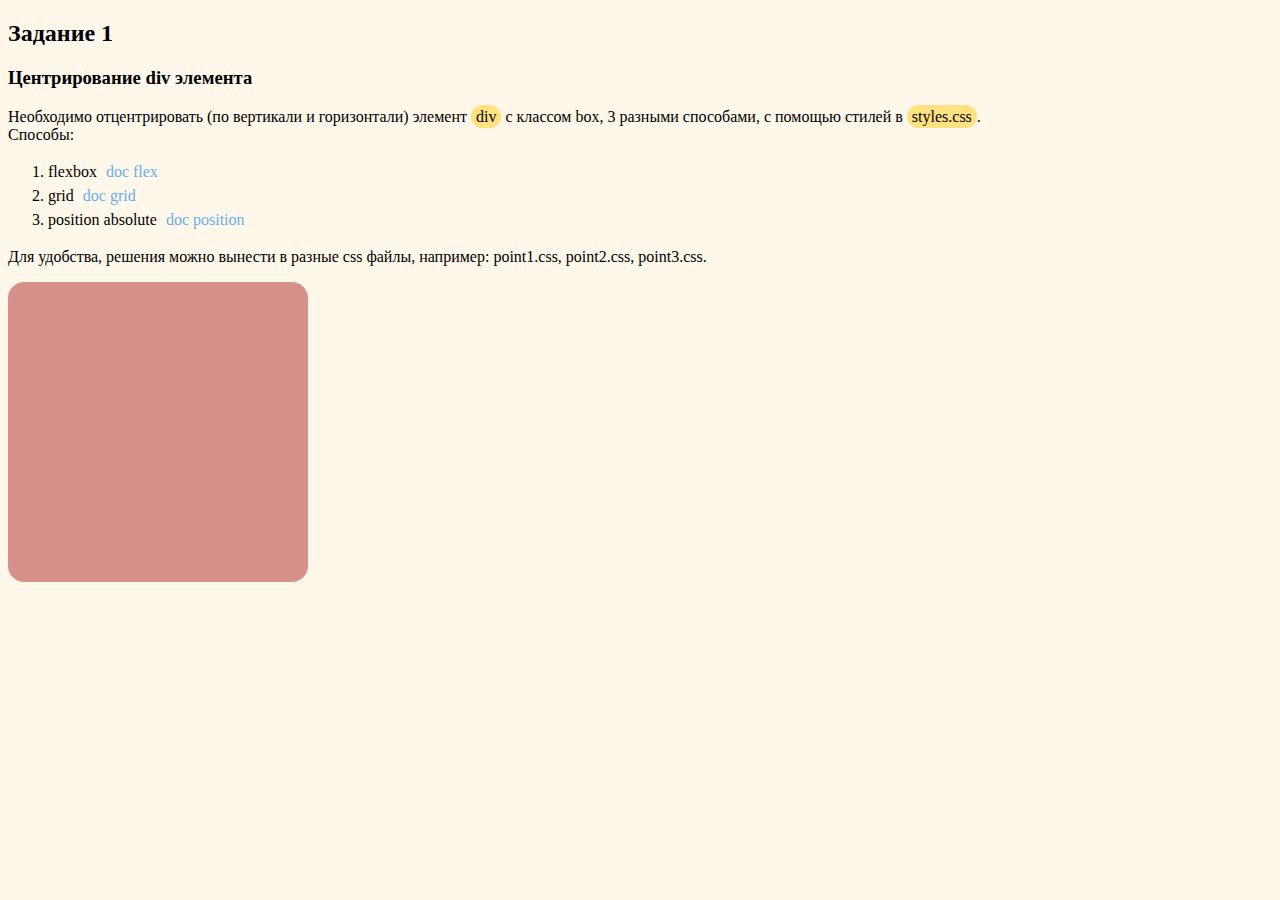
<file: styles/task1/index.html>
<!DOCTYPE html>
<html lang="en">

<head>
  <meta charset="UTF-8">
  <meta name="viewport" content="width=device-width, initial-scale=1.0">
  <title>Задание 1</title>
  <link rel="stylesheet" href="./styles.css">
</head>

<body>

  <div>
    <h2>Задание 1</h2>
    <h3>Центрирование div элемента</h3>
    <p>
      Необходимо отцентрировать (по вертикали и горизонтали) элемент <span class="code">div</span> с классом box, 3
      разными способами, с помощью стилей в <span class="code">styles.css</span>. <br>
      Способы:
    </p>
    <ol>
      <li>flexbox <a href="https://developer.mozilla.org/ru/docs/Web/CSS/flex" target="_blank">doc flex</a></li>
      <li>grid <a href="https://developer.mozilla.org/ru/docs/Web/CSS/CSS_grid_layout" target="_blank">doc grid</a></li>
      <li>position absolute <a href="https://developer.mozilla.org/ru/docs/Web/CSS/position" target="_blank">doc
          position</a></li>
    </ol>
    <p>Для удобства, решения можно вынести в разные css файлы, например: point1.css, point2.css, point3.css.</p>
  </div>

  <div class="container">
    <div class="box">

    </div>
  </div>

</body>

</html>
</file>
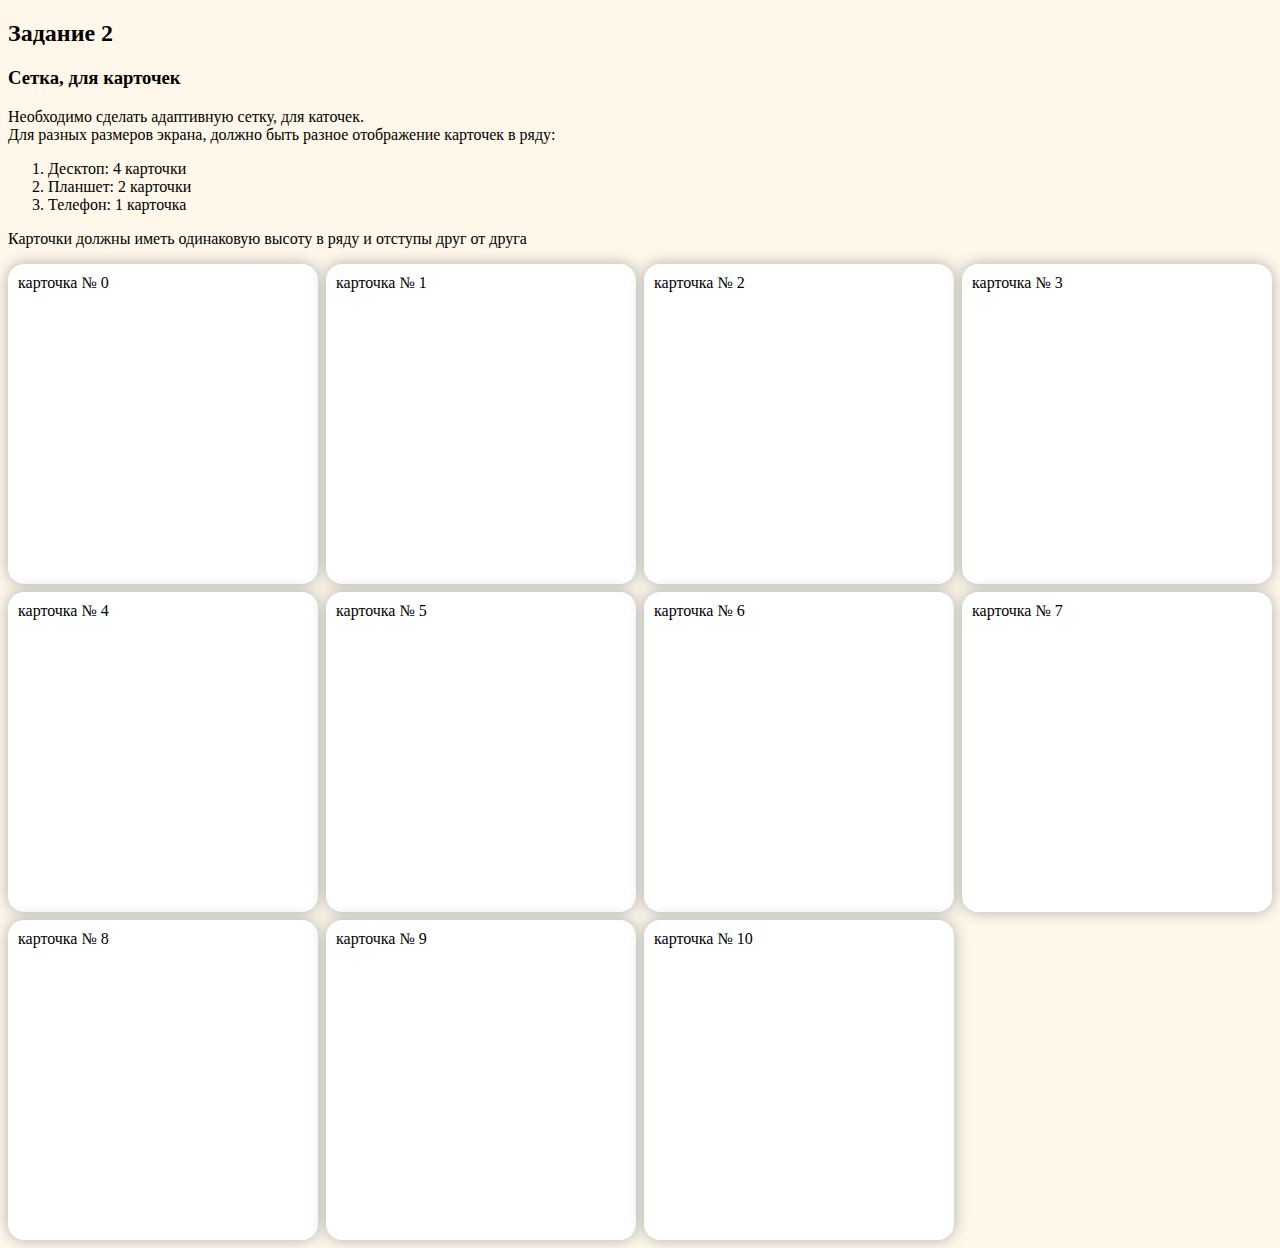
<file: styles/task2/index.html>
<!DOCTYPE html>
<html lang="en">

<head>
  <meta charset="UTF-8">
  <meta name="viewport" content="width=device-width, initial-scale=1.0">
  <title>Задание 2</title>
  <link rel="stylesheet" href="./styles.css">
</head>

<body>

  <div>
    <h2>Задание 2</h2>
    <h3>Сетка, для карточек</h3>
    <p>
      Необходимо сделать адаптивную сетку, для каточек. <br>
      Для разных размеров экрана, должно быть разное отображение карточек в ряду:
    </p>
    <ol>
      <li>Десктоп: 4 карточки</li>
      <li>Планшет: 2 карточки</li>
      <li>Телефон: 1 карточка</li>
    </ol>
    <p>Карточки должны иметь одинаковую высоту в ряду и отступы друг от друга</p>
  </div>

  <div id="container" class="container">

  </div>

  <script>
    document.addEventListener("DOMContentLoaded", () => {
      const $container = document.querySelector("#container");
      const childCount = 10;
      for (let i = 0; i <= childCount; i++) {
        const card = document.createElement('div');
        card.className = 'card';
        card.innerText = `карточка № ${i}`;
        $container.appendChild(card);
      }
    });
  </script>
</body>

</html>
</file>
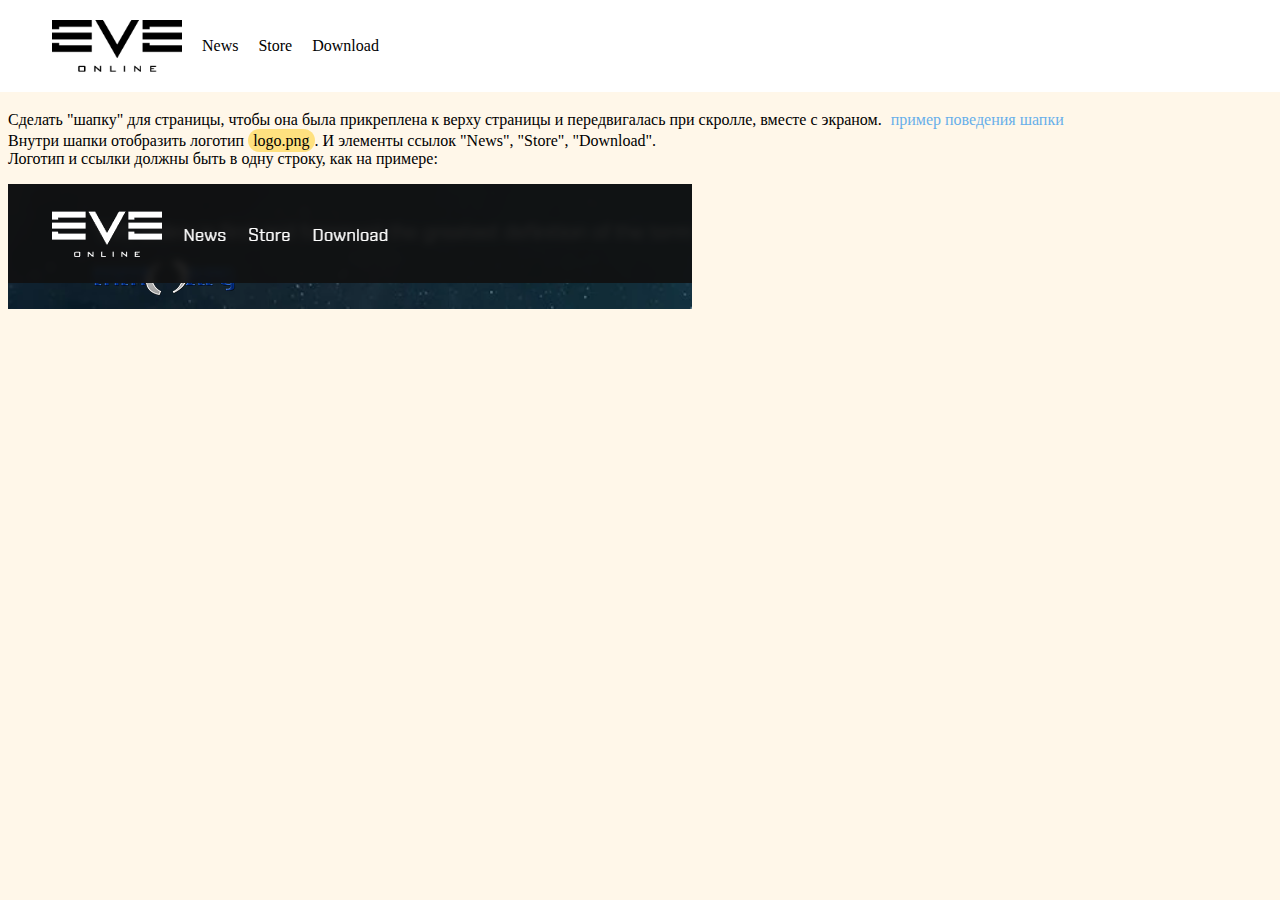
<file: styles/task3/index.html>
<!DOCTYPE html>
<html lang="en">

<head>
  <meta charset="UTF-8">
  <meta name="viewport" content="width=device-width, initial-scale=1.0">
  <title>Задание 3</title>
  <link rel="stylesheet" href="./styles.css">
</head>

<body>

  <div>
    <h2>Задание 3</h2>
    <h3>Шапка с навигацией</h3>
    <p>
      Сделать "шапку" для страницы, чтобы она была прикреплена к верху страницы и передвигалась при скролле, вместе с
      экраном. <a href="https://www.eveonline.com/" target="_blank">пример поведения шапки</a> <br>
      Внутри шапки отобразить логотип <span class="code">logo.png</span>. И элементы ссылок "News", "Store", "Download".
      <br>
      Логотип и ссылки должны быть в одну строку, как на примере:
    </p>
    <img src="example.png" alt="example" />
  </div>

  <div class="container">
    <div class="header">
      <img src="logo.png" alt="logo" width="130"/>
      <div>News</div>
      <div>Store</div>
      <div>Download</div>
    </div>
  </div>


</body>

</html>
</file>
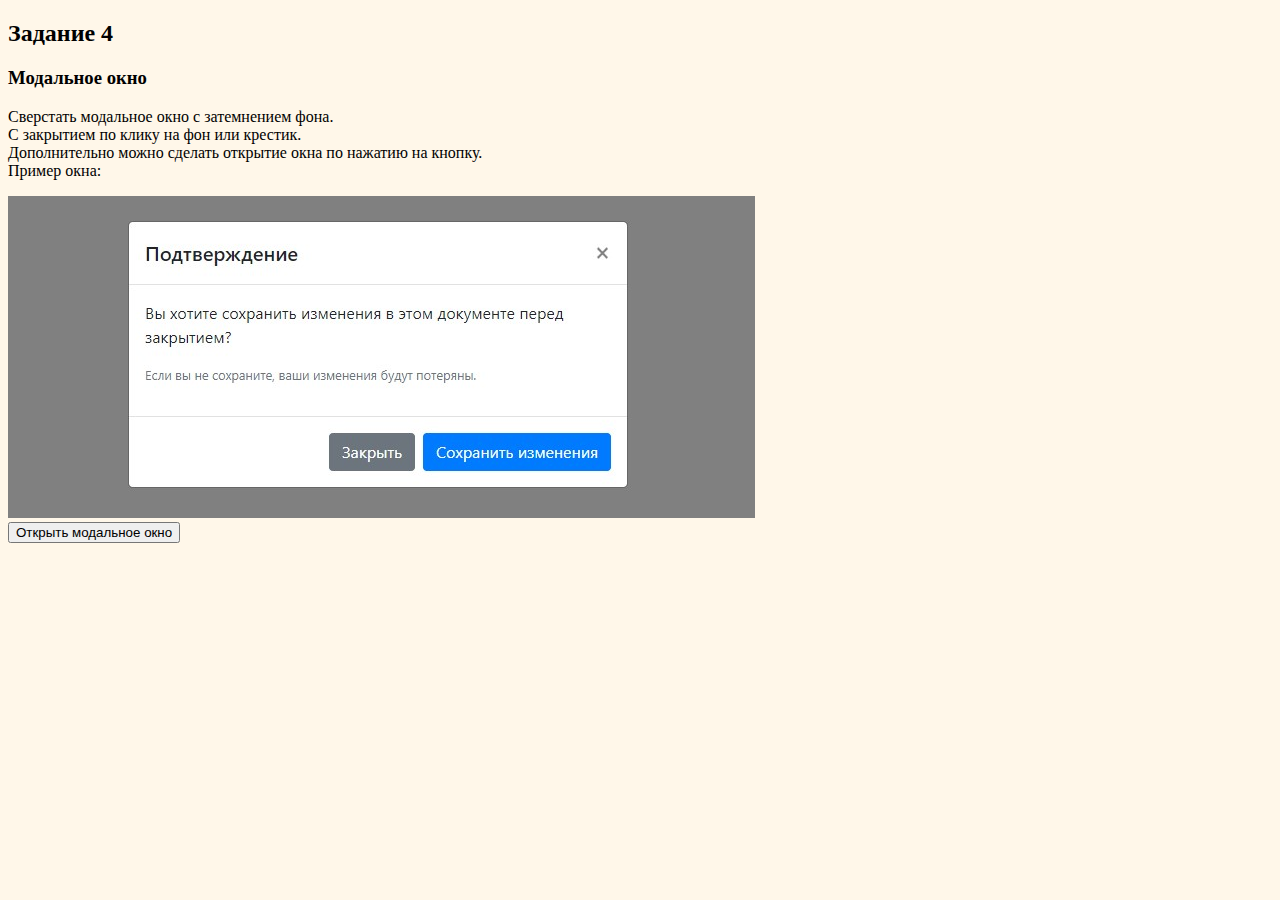
<file: styles/task4/index.html>
<!DOCTYPE html>
<html lang="en">

<head>
  <meta charset="UTF-8">
  <meta name="viewport" content="width=device-width, initial-scale=1.0">
  <title>Задание 4</title>
  <link rel="stylesheet" href="./styles.css">
</head>

<body>

  <div>
    <h2>Задание 4</h2>
    <h3>Модальное окно</h3>
    <p>
      Сверстать модальное окно с затемнением фона.
      <br>
      С закрытием по клику на фон или крестик.
      <br>
      Дополнительно можно сделать открытие окна по нажатию на кнопку.
      <br>
      Пример окна:
    </p>
    <img src="examplemodal.jpg" alt="Пример модального окна" />
  </div>

  <button class="open-modal-button">Открыть модальное окно</button>

  <div class="container hidden">
    <div class="modal">
      <div class="header">
        <h3 class="title">Подтверждение</h3>
        <span class="cross-button">&times;</span>
      </div>
      <div class="body">
        <p>Вы хотите сохранить изменения в этом документе перед закрытием?</p>
        <p class="sub-text">Если вы не сохраните, ваши изменения будут потеряны.</p>
      </div>
      <div class="footer">
        <button class="close-button">Закрыть</button>
        <button class="apply-button">Сохранить изменения</button>
      </div>
    </div>
  </div>

  <script>
    // немного покодить тут
    const openModalButton = document.querySelector('.open-modal-button')
    const modalContainer = document.querySelector('.container')
    const closeButtons = document.querySelectorAll('.close-button, .cross-button, .apply-button')

    // Функция для открытия модального окна
    openModalButton.addEventListener('click', () => {
      modalContainer.classList.remove('hidden')
    })

    // Функция для закрытия модального окна
    closeButtons.forEach(button => {
      button.addEventListener('click', () => {
        modalContainer.classList.add('hidden')
      })
    })

    // Закрытие модального окна по клику на затемнение
    modalContainer.addEventListener('click', (event) => {
      if (event.target === modalContainer) {
        modalContainer.classList.add('hidden')
      }
    })
  </script>

</body>

</html>
</file>
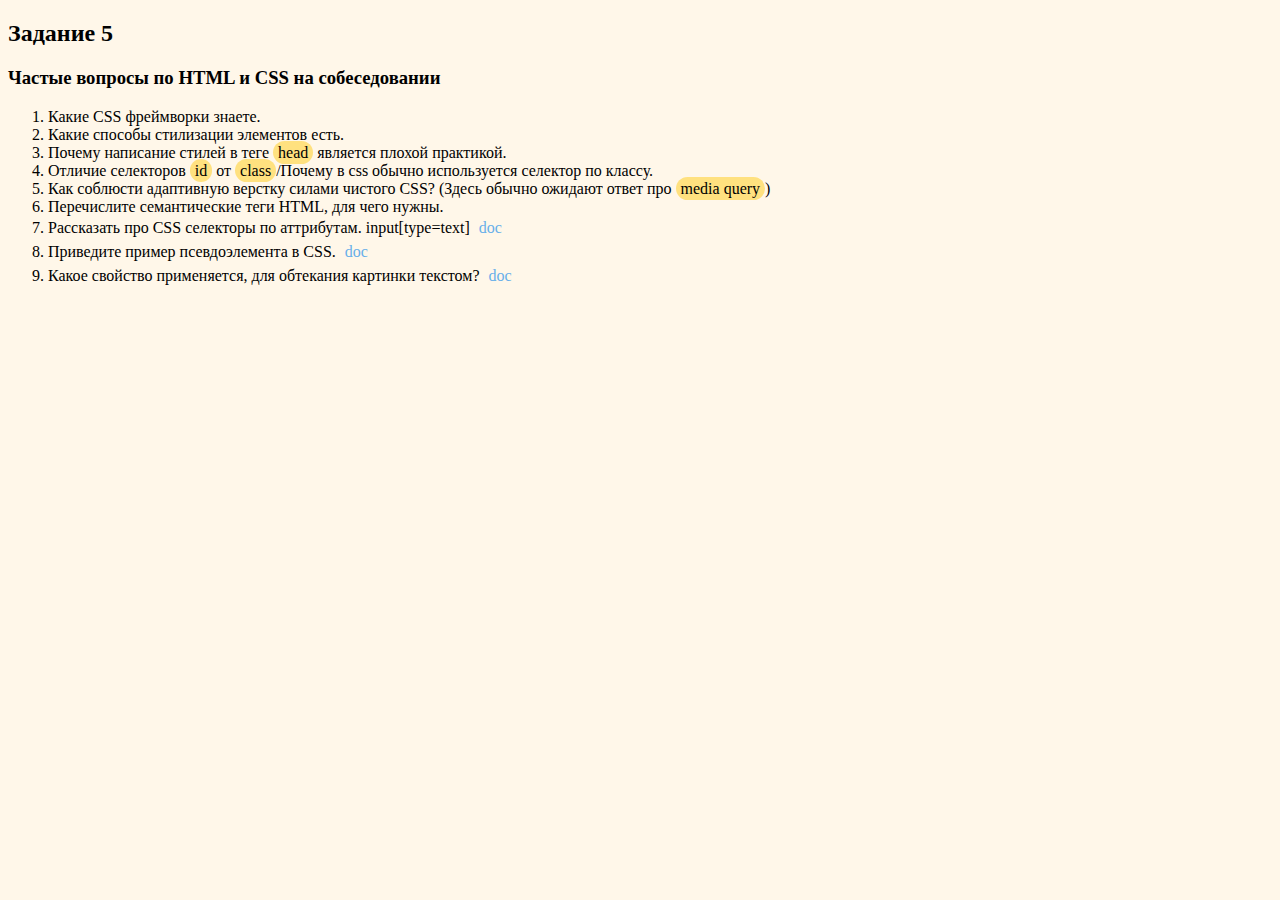
<file: styles/task5/index.html>
<!DOCTYPE html>
<html lang="en">

<head>
  <meta charset="UTF-8">
  <meta name="viewport" content="width=device-width, initial-scale=1.0">
  <title>Задание 5</title>
  <link rel="stylesheet" href="./styles.css">
</head>

<body>

  <div>
    <h2>Задание 5</h2>
    <h3>Частые вопросы по HTML и CSS на собеседовании</h3>
    <ol>
      <li>Какие CSS фреймворки знаете.</li>
      <li>Какие способы стилизации элементов есть.</li>
      <li>Почему написание стилей в теге <span class="code">head</span> является плохой практикой.</li>
      <li>Отличие селекторов <span class="code">id</span> от <span class="code">class</span>/Почему в css обычно
        используется
        селектор по классу.</li>
      <li>Как соблюсти адаптивную верстку силами чистого CSS? (Здесь обычно ожидают ответ про <span class="code">media
          query</span>)</li>
      <li>Перечислите семантические теги HTML, для чего нужны.</li>
      <li>Рассказать про CSS селекторы по аттрибутам. input[type=text] <a
          href="https://developer.mozilla.org/ru/docs/Web/CSS/Attribute_selectors" target="_blank">doc</a></li>
      <li>Приведите пример псевдоэлемента в CSS. <a href="https://developer.mozilla.org/ru/docs/Web/CSS/Pseudo-elements"
          target="_blank">doc</a></li>
      <li>Какое свойство применяется, для обтекания картинки текстом? <a
          href="https://developer.mozilla.org/ru/docs/Web/CSS/float" target="_blank">doc</a></li>
    </ol>
  </div>


</body>

</html>
</file>
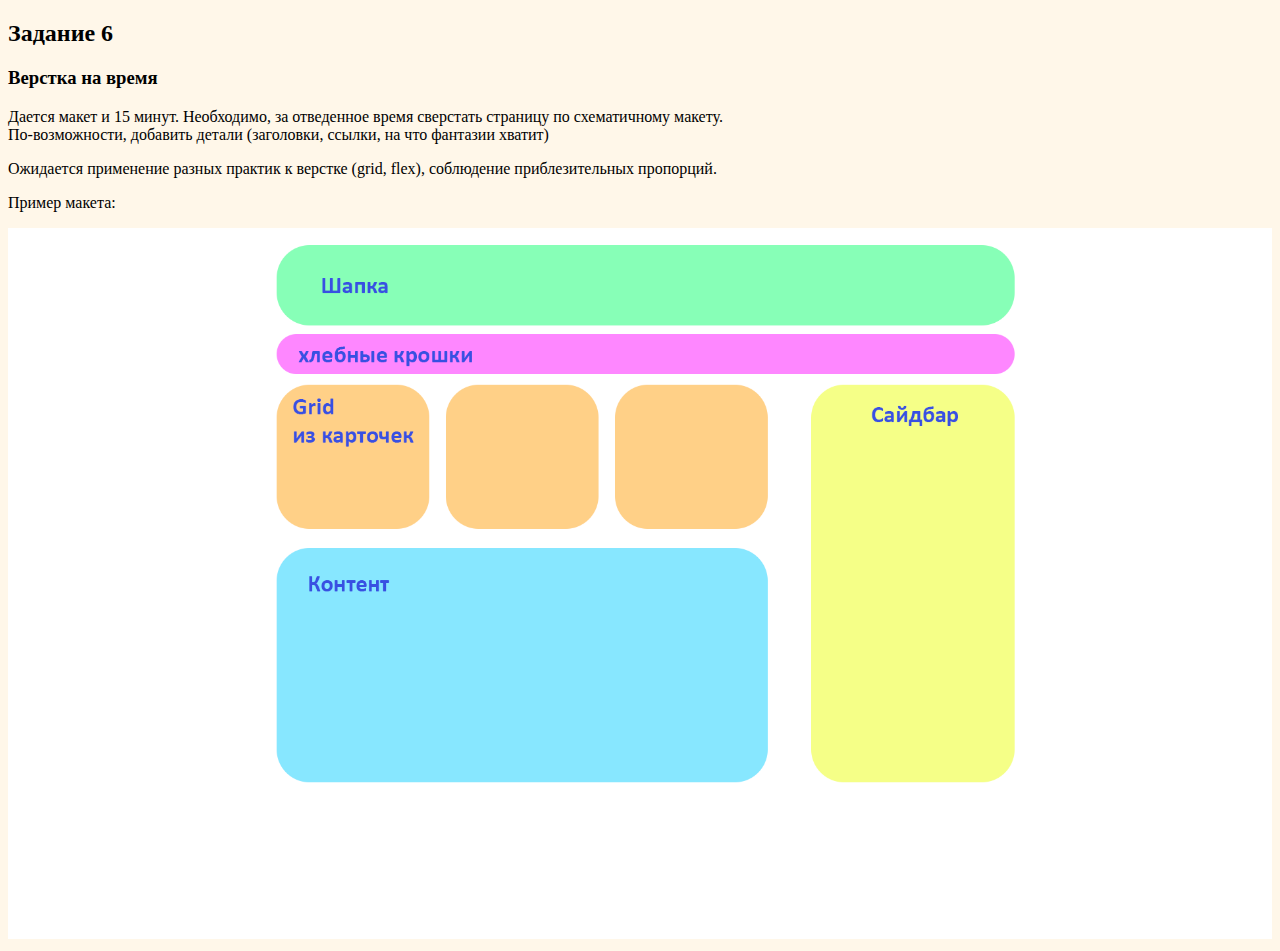
<file: styles/task6/index.html>
<!DOCTYPE html>
<html lang="en">

<head>
  <meta charset="UTF-8">
  <meta name="viewport" content="width=device-width, initial-scale=1.0">
  <title>Задание 6</title>
  <link rel="stylesheet" href="./styles.css">
</head>

<body>

  <div>
    <h2>Задание 6</h2>
    <h3>Верстка на время</h3>
    <p>Дается макет и 15 минут. Необходимо, за отведенное время сверстать страницу по схематичному макету. <br>
      По-возможности, добавить детали (заголовки, ссылки, на что фантазии хватит)</p>
    <p>Ожидается применение разных практик к верстке (grid, flex), соблюдение приблезительных пропорций.</p>
    <p>Пример макета:</p>
    <img src="model.png" alt="макет" style="max-width: 100%;" />
  </div>

</body>

</html>
</file>
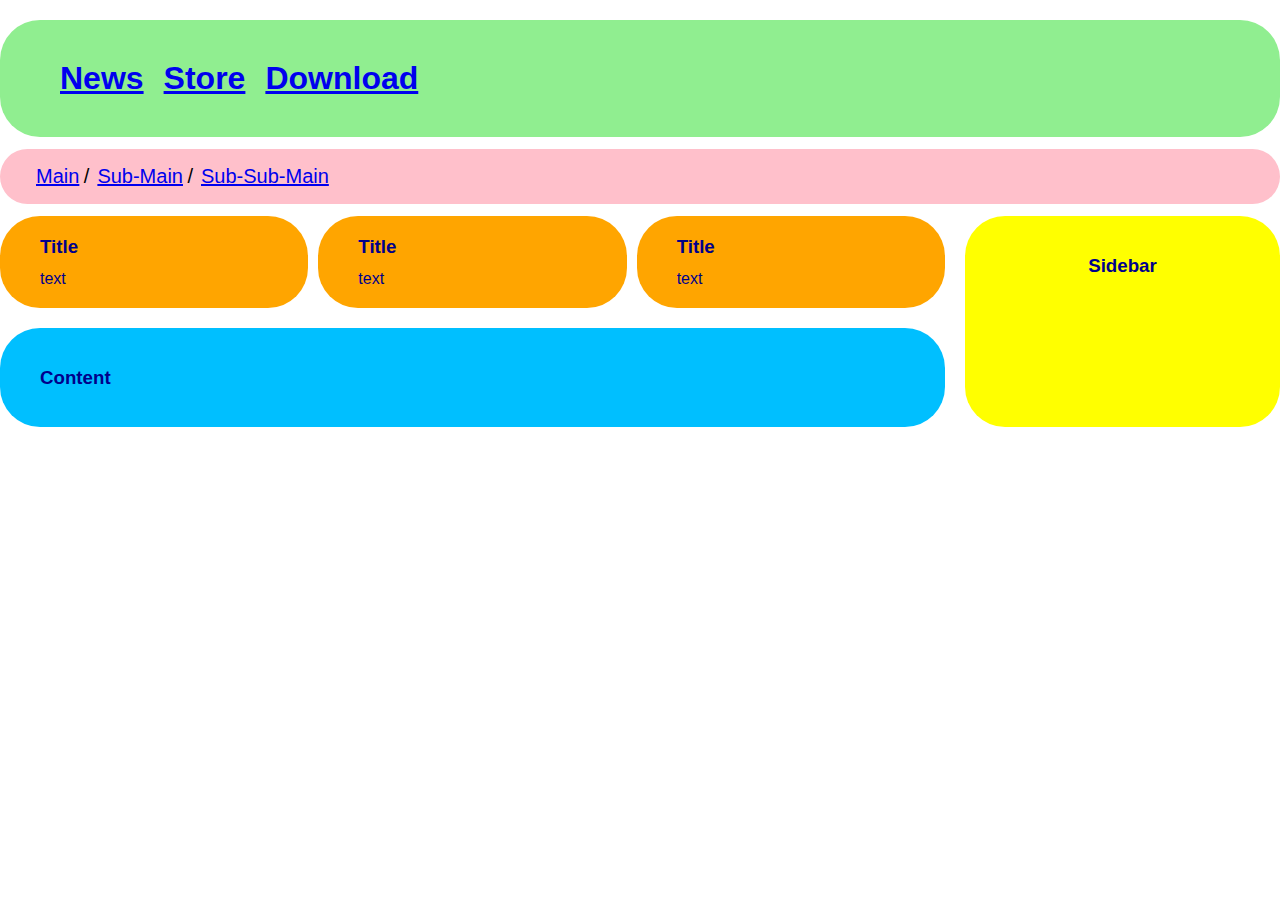
<file: styles/task6/task.html>
<!DOCTYPE html>
<html lang="en">

<head>
    <meta charset="UTF-8">
    <meta name="viewport" content="width=device-width, initial-scale=1.0">
    <title>Задание 6</title>
    <link rel="stylesheet" href="./taskStyles.css">
</head>

<body>
    <div class="container">
        <header class="header">
            <a href="#"><h1>News</h1></a>
            <a href="#"><h1>Store</h1></a>
            <a href="#"><h1>Download</h1></a>
        </header>
        <nav class="navigation">
            <ul class="breadcrumbs">
                <li><a href="#">Main</a></li>
                <li><a href="#">Sub-Main</a></li>
                <li><a href="#">Sub-Sub-Main</a></li>
            </ul>
        </nav>
        <main class="main">
            <section class="grid">
                <div class="card">
                    <h3>Title</h3>
                    <p>text</p>
                </div>
                <div class="card">
                    <h3>Title</h3>
                    <p>text</p>
                </div>
                <div class="card">
                    <h3>Title</h3>
                    <p>text</p>
                </div>
            </section>
            <aside class="sidebar">
                <h3>Sidebar</h3>
            </aside>
            <section class="content">
                <h3>Content</h3>
            </section>
        </main>
    </div>
</body>

</html>
</file>
<file: styles/task1/styles.css>
body {
  background-color: #fff7e9;
  font-family: Calibri;
}

.code {
  background-color: #ffe17f;
  padding: 3px 5px;
  border-radius: 13px;
  cursor: pointer;
}

.code:hover {
  background-color: #ffda60;
}

a {
  color: #67afe9;
  text-decoration: none;
  padding: 3px 5px;
  display: inline-block;
  border-radius: 10px;
}

/* Изменять только нижние стили */
.container {
}
.box {
  width: 300px;
  height: 300px;
  background-color: #d79189;
  border-radius: 1rem;
}
</file>
<file: styles/task2/styles.css>
body {
  background-color: #fff7e9;
  font-family: Calibri;
}

.code {
  background-color: #ffe17f;
  padding: 3px 5px;
  border-radius: 13px;
  cursor: pointer;
}

.code:hover {
  background-color: #ffda60;
}

a {
  color: #67afe9;
  text-decoration: none;
  padding: 3px 5px;
  display: inline-block;
  border-radius: 10px;
}

/* Изменять только нижние стили */
.container {
  display: grid;
  grid-gap: 8px;
  grid-template-columns: repeat(4, 1fr);

  @media (max-width: 768px) {
    grid-template-columns: repeat(2, 1fr);
  }

  @media (max-width: 480px) {
    grid-template-columns: repeat(1, 1fr);
  }
}
.card {
  padding: 10px;
  min-height: 300px;
  background-color: #ffffff;
  box-shadow: 0 0 15px #afafaf;
  border-radius: 1rem;
}
</file>
<file: styles/task3/styles.css>
body {
  background-color: #fff7e9;
  font-family: Calibri;
}

.code {
  background-color: #ffe17f;
  padding: 3px 5px;
  border-radius: 13px;
  cursor: pointer;
}

.code:hover {
  background-color: #ffda60;
}

a {
  color: #67afe9;
  text-decoration: none;
  padding: 3px 5px;
  display: inline-block;
  border-radius: 10px;
}

/* Изменять только нижние стили */
.container {
  position: fixed;
  top: 0;
  width: calc(100% + 8px);
  background-color: #ffffff;
  left: -8px;

}
.header {
  display: flex;
  margin: 20px 60px;
  align-items: center;
  gap: 20px;
}
</file>
<file: styles/task4/styles.css>
body {
  background-color: #fff7e9;
  font-family: Calibri;
}

.code {
  background-color: #ffe17f;
  padding: 3px 5px;
  border-radius: 13px;
  cursor: pointer;
}

.code:hover {
  background-color: #ffda60;
}

a {
  color: #67afe9;
  text-decoration: none;
  padding: 3px 5px;
  display: inline-block;
  border-radius: 10px;
}

/* Изменять только нижние стили */
.container {
  position: fixed;
  z-index: 1000;
  inset: 0;
  background-color: rgba(0,0,0,0.8);
  display: flex;
  justify-content: center;
  align-items: center;
}

.modal {
  background-color: white;
  width: 440px;
  border-radius: 4px;
}

.header {
  display: flex;
  justify-content: space-between;
  align-items: center;
  border-bottom: lightgrey solid 1px;
  padding: 12px 16px;
}

.title {
  margin: 0;
}

.cross-button {
  color: grey;
  cursor: pointer;
  font-size: 24px;
}

.cross-button:hover {
  color: black;
}

.body {
  padding: 0 16px 12px;
}

.sub-text {
  color: grey;
  font-size: small;
}

.footer {
  padding: 12px 16px;
  border-top: lightgrey solid 1px;
  display: flex;
  justify-content: end;
  gap: 8px;
}

.footer > button {
  border: none;
  border-radius: 4px;
  padding: 10px;
  cursor: pointer;
}

.footer > button:hover {
  opacity: 0.8;
}

.close-button {
  background: grey;
  color: white;
}

.apply-button {
  background: dodgerblue;
  color: white;
}

.hidden {
  display: none;
}
</file>
<file: styles/task5/styles.css>
body {
  background-color: #fff7e9;
  font-family: Calibri;
}

.code {
  background-color: #ffe17f;
  padding: 3px 5px;
  border-radius: 13px;
  cursor: pointer;
}

.code:hover {
  background-color: #ffda60;
}

a {
  color: #67afe9;
  text-decoration: none;
  padding: 3px 5px;
  display: inline-block;
  border-radius: 10px;
}
</file>
<file: styles/task6/styles.css>
body {
  background-color: #fff7e9;
  font-family: Calibri;
}

.code {
  background-color: #ffe17f;
  padding: 3px 5px;
  border-radius: 13px;
  cursor: pointer;
}

.code:hover {
  background-color: #ffda60;
}

a {
  color: #67afe9;
  text-decoration: none;
  padding: 3px 5px;
  display: inline-block;
  border-radius: 10px;
}
</file>
<file: styles/task6/taskStyles.css>
html {
    height: 100%;
}

body {
    min-height: 100%;
    margin: 0;
    font-family: sans-serif;
    display: flex;
    flex-direction: column;
    align-items: center;
}

.container {
    max-width: 1280px;
    width: 100%;
    margin-top: 20px;
    display: flex;
    flex-direction: column;
    gap: 12px;
}

.header {
    background-color: lightgreen;
    padding: 40px 60px;
    border-radius: 40px;
    display: flex;
    align-items: center;
    gap: 20px;
}

.header a h1 {
    margin: 0;
}

.navigation {
    border-radius: 40px;
    background-color: pink;
    padding: 16px;
}

.breadcrumbs {
    list-style: none;
    margin: 0;
    padding-left: 20px;
}

.breadcrumbs li {
    display: inline-block;
    font-size: 20px;
}

.breadcrumbs li+li:before {
    content: '/';
    margin-right: 8px
}

.main {
    display: grid;
    grid-template-areas: "grid sidebar" "content sidebar";
    grid-template-columns: 3fr 1fr;
    gap: 20px;
}

.grid {
    grid-area: grid;
    display: flex;
    gap: 10px;
}

.card {
    background-color: orange;
    flex: 1;
    padding: 20px 40px;
    border-radius: 40px;
    color: darkblue;
    display: flex;
    flex-direction: column;
    gap: 12px;
}

.card h3 {
    margin: 0;
}

.card p {
    margin: 0;
}

.sidebar {
    grid-area: sidebar;
    border-radius: 40px;
    background-color: yellow;
    padding: 20px 40px;
    text-align: center;
    color: darkblue;
}

.content {
    border-radius: 40px;
    background-color: deepskyblue;
    color: darkblue;
    padding: 20px 40px;
}
</file>
